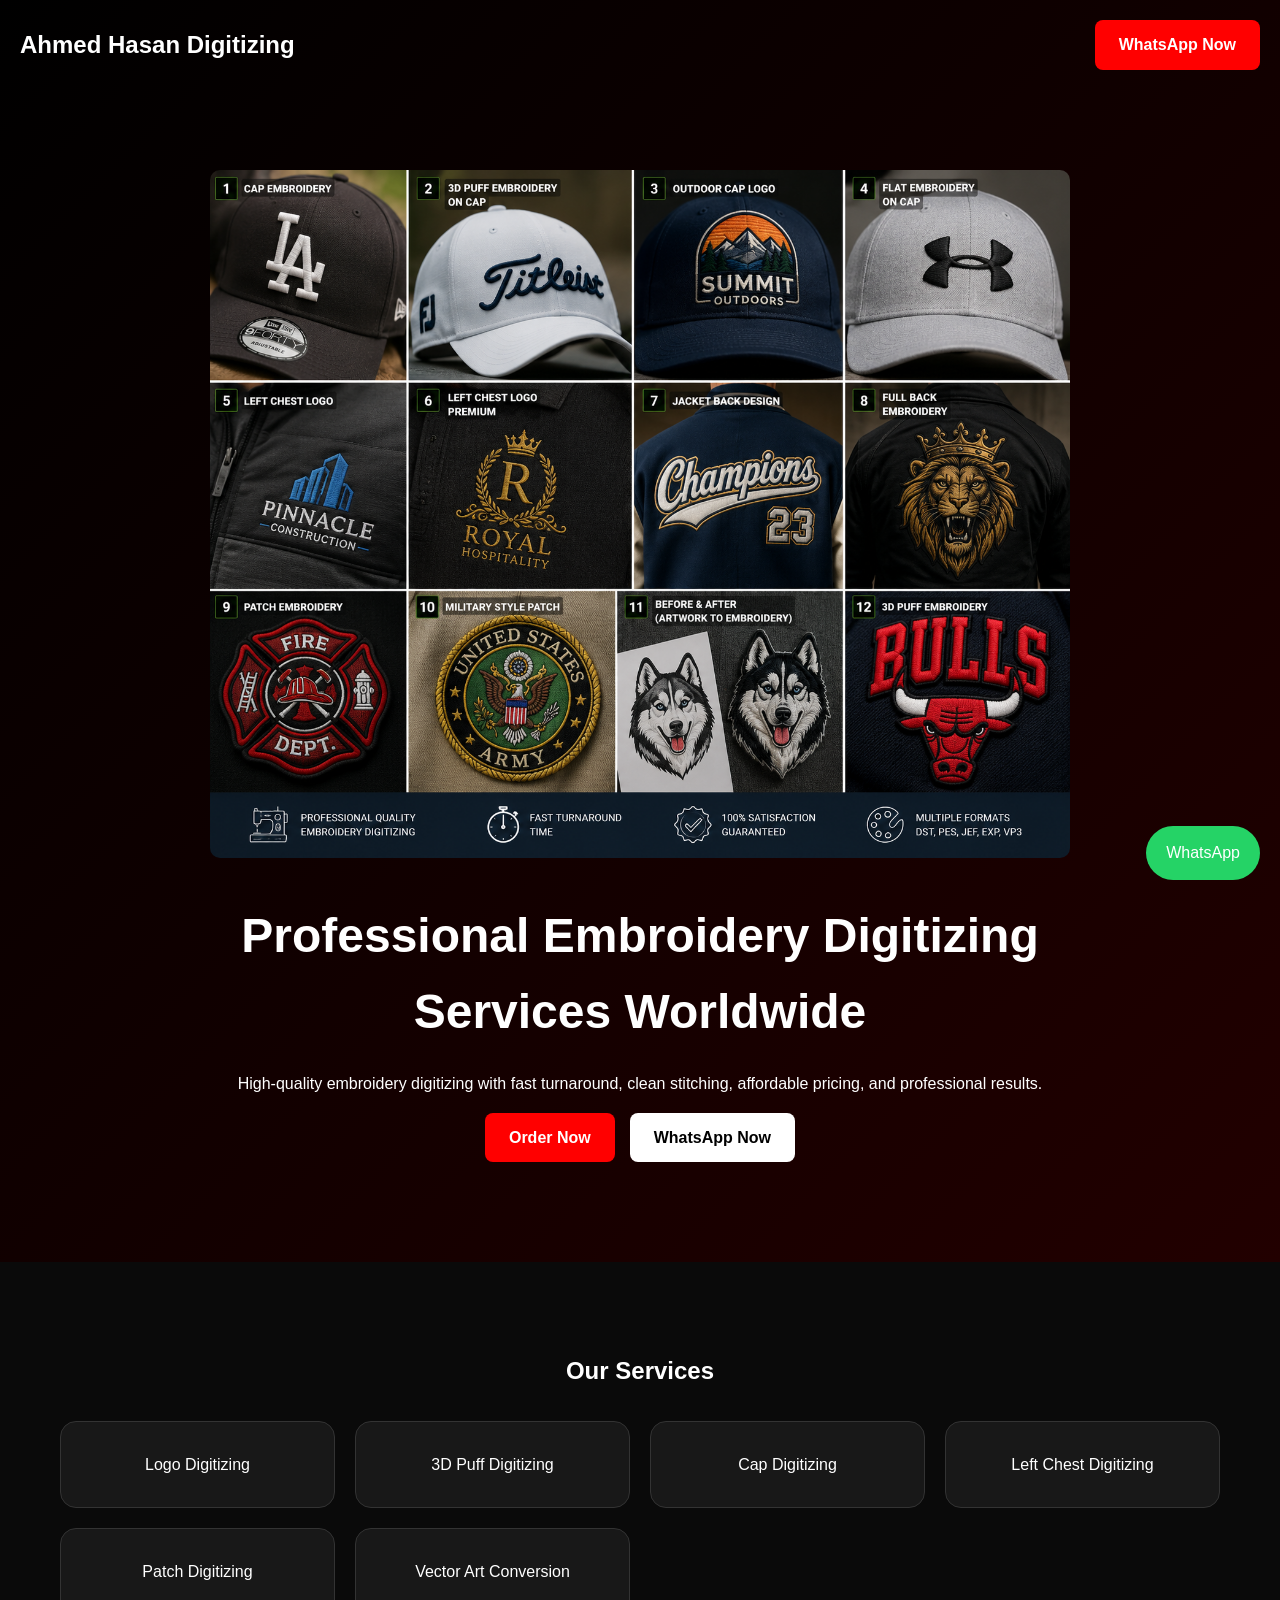
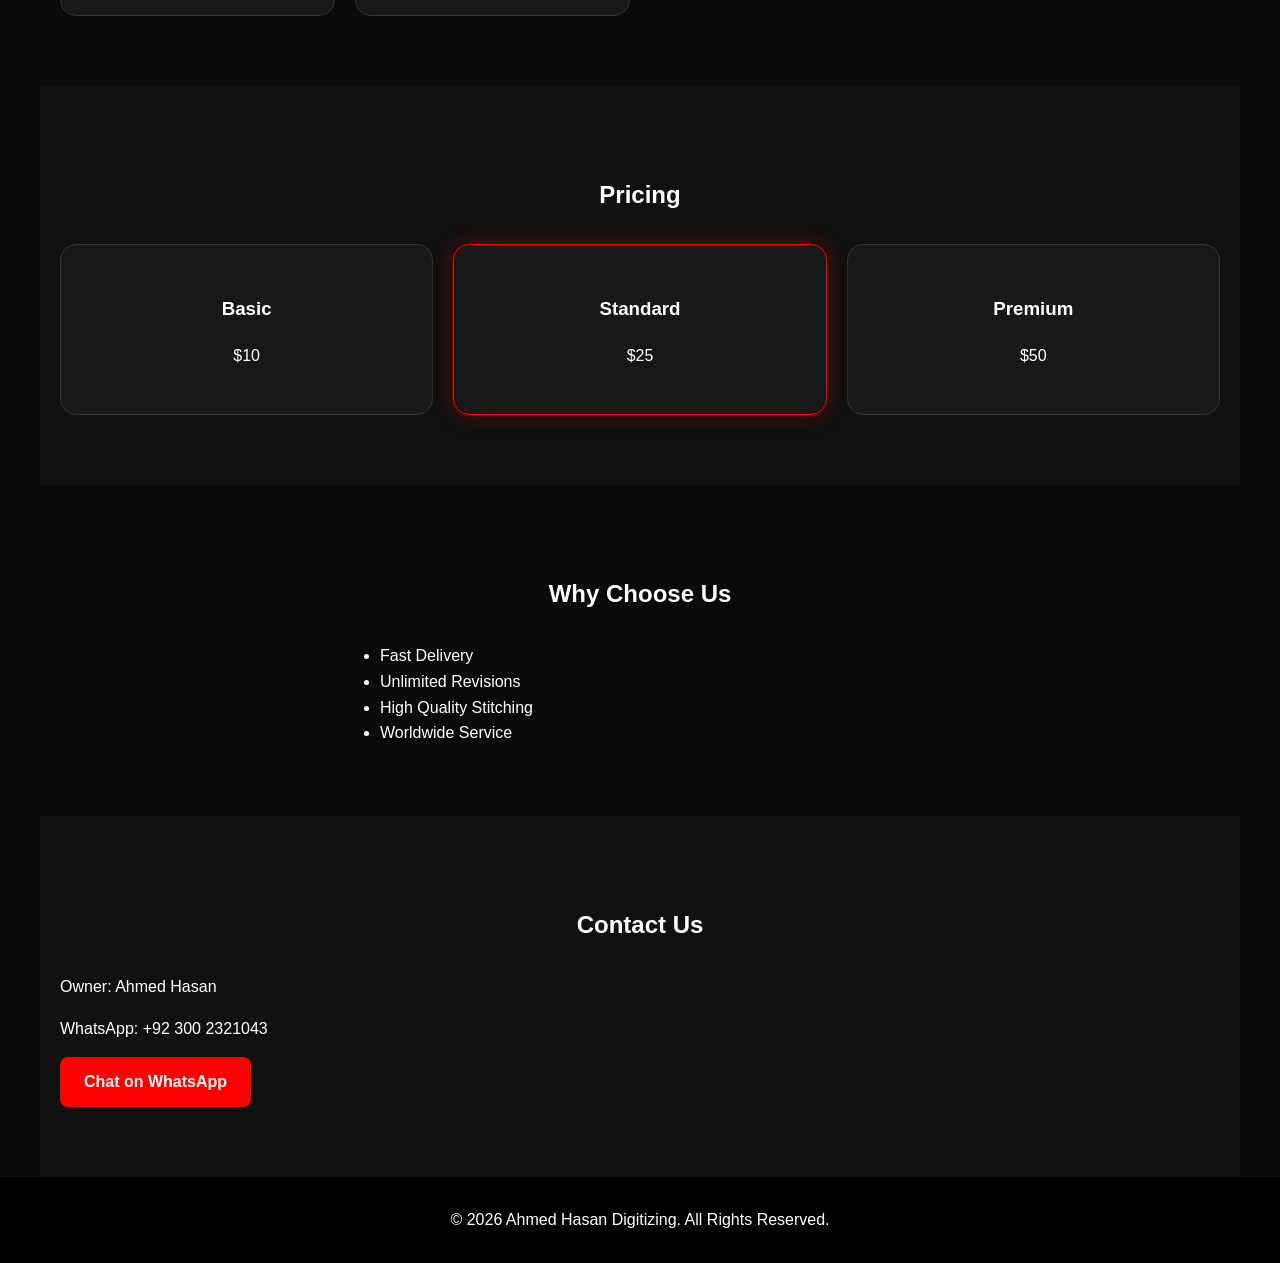
<file: index.html>
<!DOCTYPE html>
<html lang="en">
<head>
  <meta charset="UTF-8" />
  <meta name="viewport" content="width=device-width, initial-scale=1.0" />
  <title>Professional Embroidery Digitizing Services Worldwide | Ahmed Hasan Digitizing</title>
  <meta name="description" content="Professional embroidery digitizing services with fast turnaround, affordable pricing, and worldwide delivery." />
  <link rel="stylesheet" href="style.css" />
</head>
<body>
  <header class="header">
    <nav class="nav">
      <div class="logo">Ahmed Hasan Digitizing</div>
      <a class="btn" href="https://wa.me/923002321043">WhatsApp Now</a>
    </nav>
    <section class="hero">
      <img src="portfolio.jpg" alt="Embroidery Digitizing Samples" style="width:100%; max-width:1200px; display:block; margin:20px auto; border-radius:10px;">
      <h1>Professional Embroidery Digitizing Services Worldwide</h1>
      <p>High-quality embroidery digitizing with fast turnaround, clean stitching, affordable pricing, and professional results.</p>
      <div class="actions">
        <a class="btn" href="https://wa.me/923002321043">Order Now</a>
        <a class="btn secondary" href="https://wa.me/923002321043">WhatsApp Now</a>
      </div>
    </section>
  </header>

  <section class="section">
    <h2>Our Services</h2>
    <div class="grid">
      <div class="card">Logo Digitizing</div>
      <div class="card">3D Puff Digitizing</div>
      <div class="card">Cap Digitizing</div>
      <div class="card">Left Chest Digitizing</div>
      <div class="card">Patch Digitizing</div>
      <div class="card">Vector Art Conversion</div>
    </div>
  </section>

  <section class="section dark">
    <h2>Pricing</h2>
    <div class="grid">
      <div class="card"><h3>Basic</h3><p>$10</p></div>
      <div class="card featured"><h3>Standard</h3><p>$25</p></div>
      <div class="card"><h3>Premium</h3><p>$50</p></div>
    </div>
  </section>

  <section class="section">
    <h2>Why Choose Us</h2>
    <ul class="list">
      <li>Fast Delivery</li>
      <li>Unlimited Revisions</li>
      <li>High Quality Stitching</li>
      <li>Worldwide Service</li>
    </ul>
  </section>

  <section class="section dark">
    <h2>Contact Us</h2>
    <p>Owner: Ahmed Hasan</p>
    <p>WhatsApp: +92 300 2321043</p>
    <a class="btn" href="https://wa.me/923002321043">Chat on WhatsApp</a>
  </section>

  <footer class="footer">
    © 2026 Ahmed Hasan Digitizing. All Rights Reserved.
  </footer>

  <a class="whatsapp" href="https://wa.me/923002321043">WhatsApp</a>
  <script src="script.js"></script>
</body>
</html>
</file>
<file: style.css>
*{box-sizing:border-box}body{margin:0;font-family:Arial,sans-serif;background:#0a0a0a;color:#fff;line-height:1.6}
.header{background:linear-gradient(135deg,#000,#220000);padding:20px}
.nav{display:flex;justify-content:space-between;align-items:center}
.logo{font-size:24px;font-weight:bold}
.hero{padding:80px 20px;text-align:center;max-width:900px;margin:auto}
h1{font-size:48px;margin-bottom:20px}
h2{text-align:center;margin-bottom:30px}
.section{padding:70px 20px;max-width:1200px;margin:auto}
.dark{background:#111}
.grid{display:grid;grid-template-columns:repeat(auto-fit,minmax(220px,1fr));gap:20px}
.card{background:#181818;padding:30px;border:1px solid #333;border-radius:16px;text-align:center}
.featured{border-color:#ff0000;box-shadow:0 0 20px rgba(255,0,0,.3)}
.btn{display:inline-block;background:#ff0000;color:#fff;padding:12px 24px;border-radius:8px;text-decoration:none;font-weight:bold}
.btn.secondary{background:#fff;color:#000}
.actions{display:flex;gap:15px;justify-content:center;flex-wrap:wrap}
.list{max-width:600px;margin:auto}
.footer{text-align:center;padding:30px;background:#000}
.whatsapp{position:fixed;bottom:20px;right:20px;background:#25D366;color:#fff;padding:14px 20px;border-radius:999px;text-decoration:none}
@media(max-width:768px){h1{font-size:32px}}
</file>
